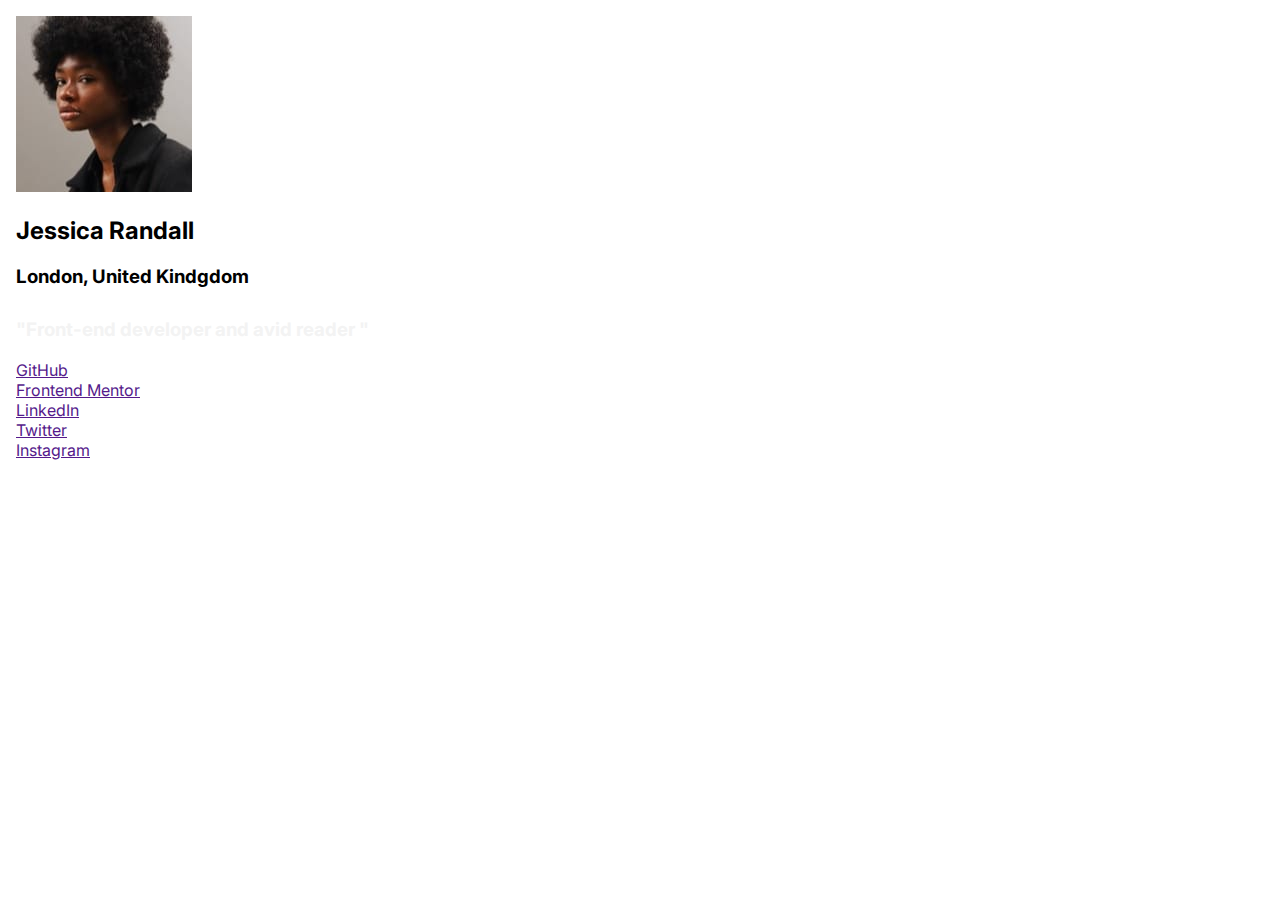
<file: index.html>
<!DOCTYPE html>
<html lang="en">
  <head>
    <meta charset="UTF-8" />
    <meta name="viewport" content="width=device-width, initial-scale=1.0" />
    <title>Document</title>
    <link rel="stylesheet" href="style.css" />
    <link rel="preconnect" href="https://fonts.googleapis.com" />
    <link rel="preconnect" href="https://fonts.gstatic.com" crossorigin />
    <link
      href="https://fonts.googleapis.com/css2?family=Inter:wght@100..900&family=Poppins:ital,wght@0,100;0,200;0,300;0,400;0,500;0,600;0,700;0,800;0,900;1,100;1,200;1,300;1,400;1,500;1,600;1,700;1,800;1,900&display=swap"
      rel="stylesheet"
    />
  </head>
  <body>
    <div class="card">
      <img
        src="/social-links-profile-main/assets/images/avatar-jessica.jpeg"
        alt=""
      />
      <h2>Jessica Randall</h2>
      <h3>London, United Kindgdom</h3>
      <h3 style="color: #f3f3f3; margin-top: 30px">
        "Front-end developer and avid reader "
      </h3>

      <a href=""><div class="button">GitHub</div></a>
      <a href=""><div class="button">Frontend Mentor</div></a>
      <a href=""><div class="button">LinkedIn</div></a>
      <a href=""><div class="button">Twitter</div></a>
      <a href=""><div class="button">Instagram</div></a>
    </div>
    <script>
      document.querySelectorAll("nav a").forEach((link) => {
        link.addEventListener("click", function () {
          document.querySelectorAll("nav a").forEach((navLink) => {
            navLink.classList.remove("active");
          });
          this.classList.add("active");
        });
      });
    </script>
  </body>
</html>
</file>
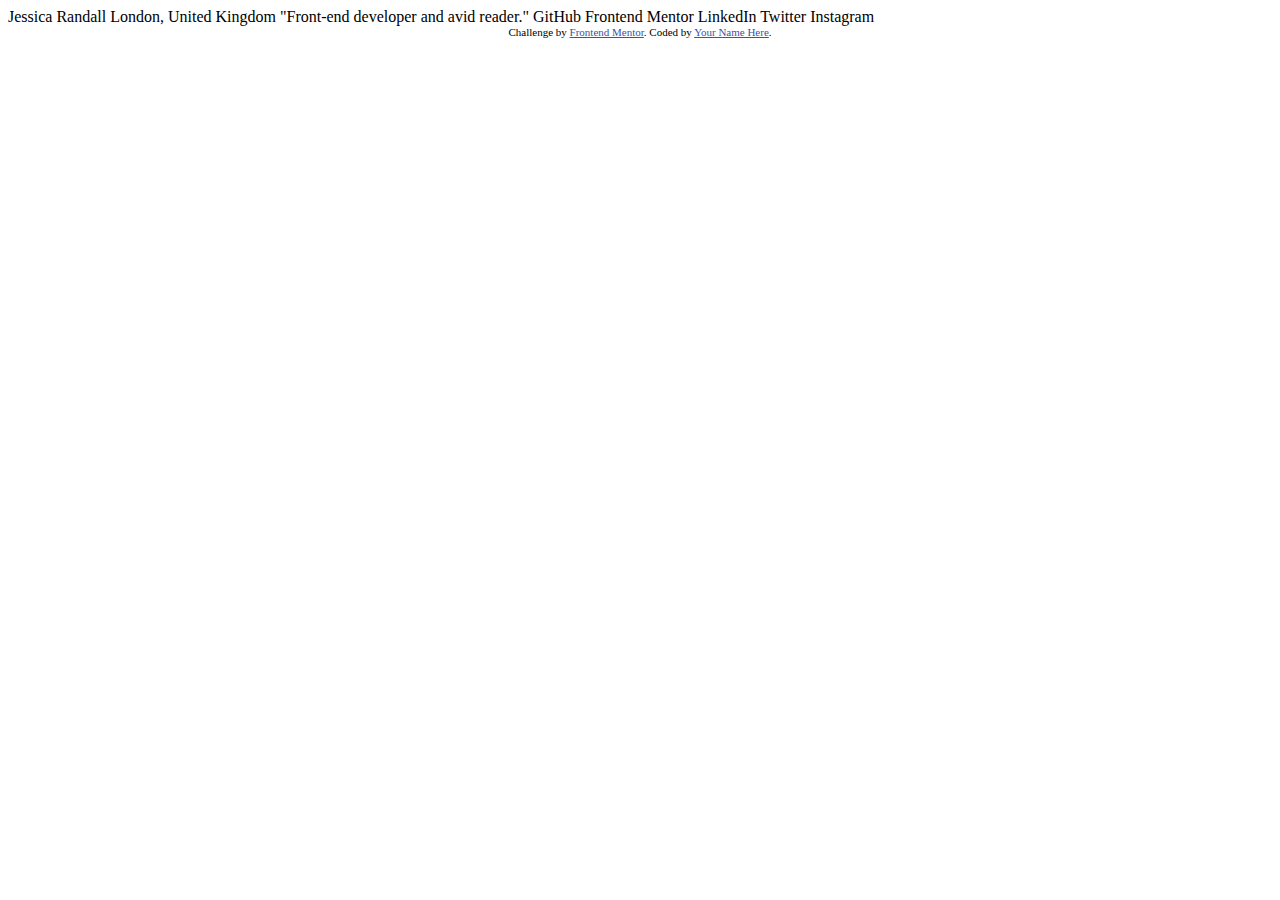
<file: social-links-profile-main/index.html>
<!DOCTYPE html>
<html lang="en">
<head>
  <meta charset="UTF-8">
  <meta name="viewport" content="width=device-width, initial-scale=1.0"> <!-- displays site properly based on user's device -->

  <link rel="icon" type="image/png" sizes="32x32" href="./assets/images/favicon-32x32.png">
  
  <title>Frontend Mentor | Social links profile</title>

  <!-- Feel free to remove these styles or customise in your own stylesheet 👍 -->
  <style>
    .attribution { font-size: 11px; text-align: center; }
    .attribution a { color: hsl(228, 45%, 44%); }
  </style>
</head>
<body>

  Jessica Randall
  London, United Kingdom
  "Front-end developer and avid reader."

  GitHub
  Frontend Mentor
  LinkedIn
  Twitter
  Instagram
  
  <div class="attribution">
    Challenge by <a href="https://www.frontendmentor.io?ref=challenge" target="_blank">Frontend Mentor</a>. 
    Coded by <a href="#">Your Name Here</a>.
  </div>
</body>
</html>
</file>
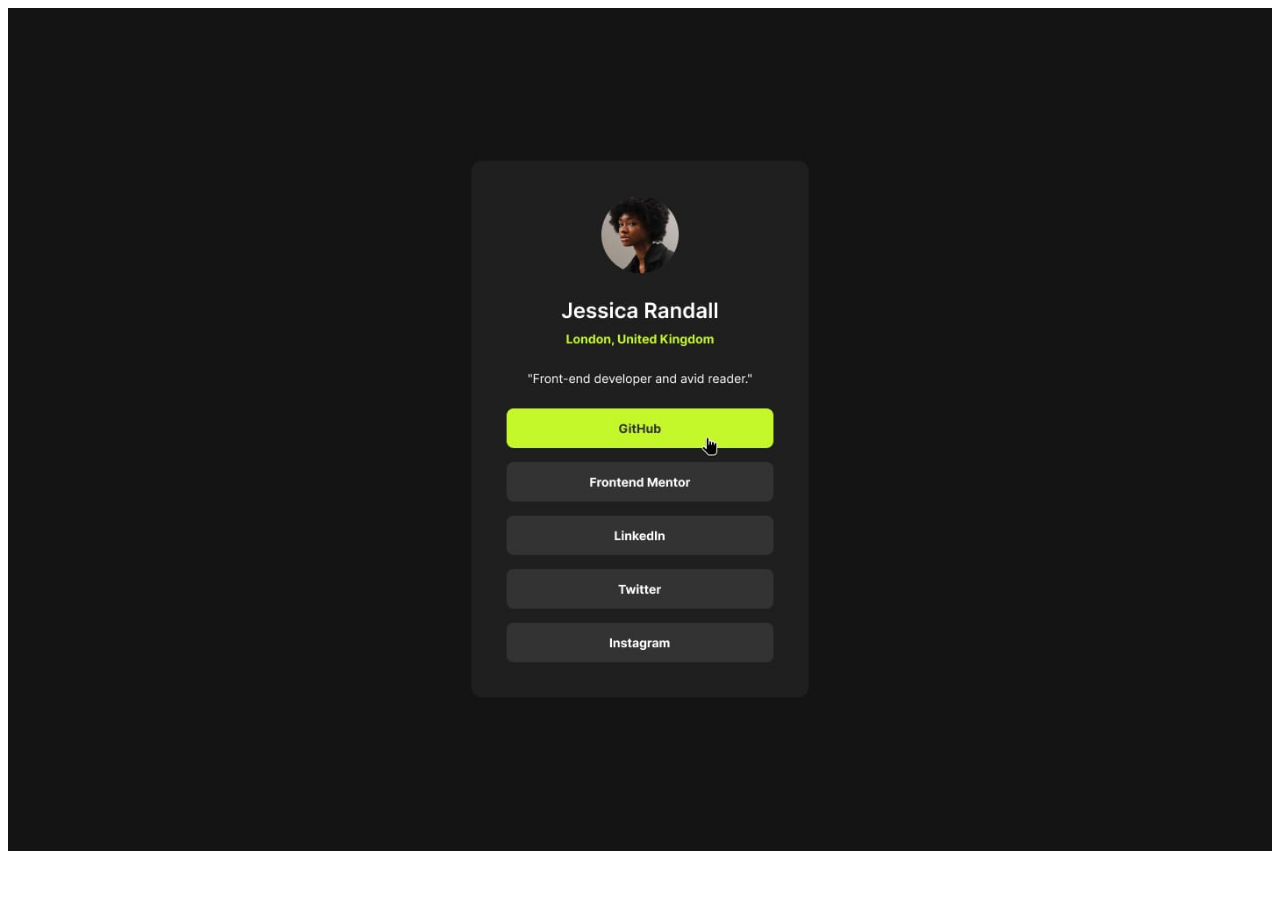
<file: design.html>
<!DOCTYPE html>
<html lang="en">
<head>
    <meta charset="UTF-8">
    <meta name="viewport" content="width=device-width, initial-scale=1.0">
    <title>Document</title>
    
</head>
<body>
    <img width="100%" src="/social-links-profile-main/design/active-states.jpg" alt="sdb">
</body>
</html>
</file>
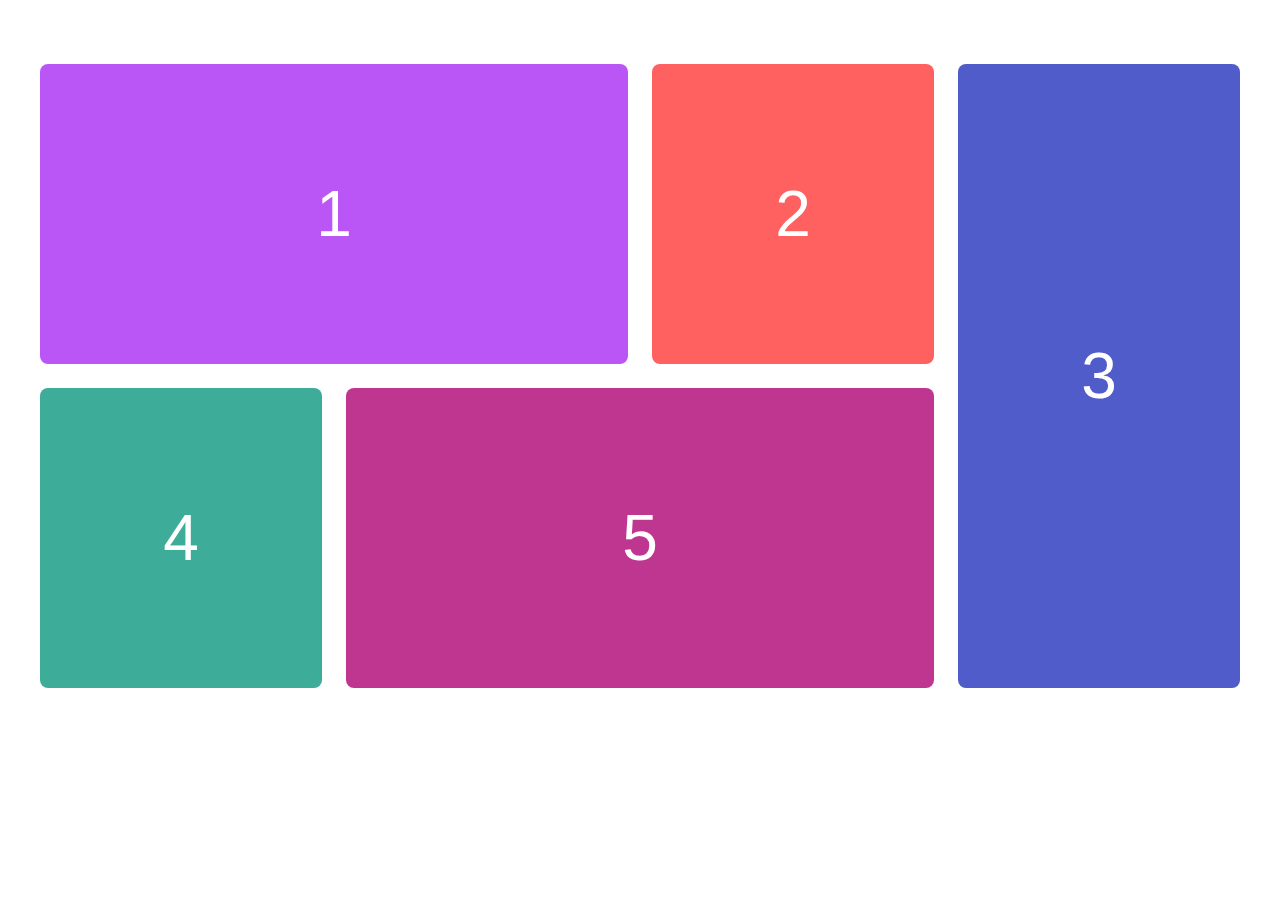
<file: index2.html>
<!DOCTYPE html>
<html lang="en">
<head>
    <meta charset="UTF-8">
    <meta name="viewport" content="width=device-width, initial-scale=1.0">
    <link rel="stylesheet" href="style.css">
    <title>Document</title>
</head>
<body>
    <div class="box-container">
    <div class="box box-1">1</div>
    <div class="box box-2">2</div>
    <div class="box box-3">3</div>
    <div class="box box-4">4</div>
    <div class="box box-5">5</div>
</div>
    
</body>
</html>
</file>
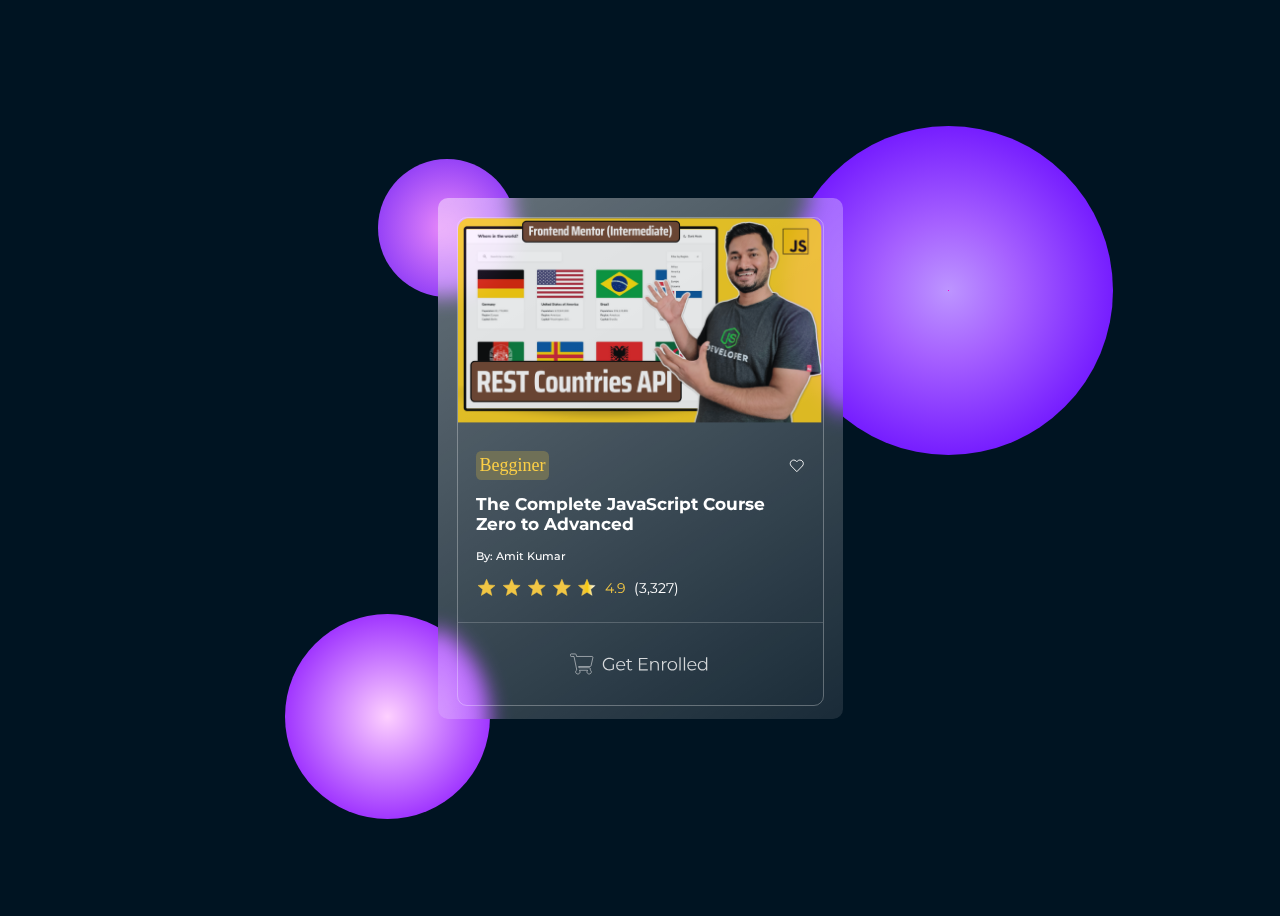
<file: index3.html>
<!DOCTYPE html>
<html lang="en">
  <head>
    <meta charset="UTF-8" />
    <meta name="viewport" content="width=device-width, initial-scale=1.0" />
    <title>Document</title>
    <link rel="stylesheet" href="style2.css" />
    <link rel="preconnect" href="https://fonts.googleapis.com" />
    <link rel="preconnect" href="https://fonts.gstatic.com" crossorigin />
    <link
      href="https://fonts.googleapis.com/css2?family=Inter:slnt,wght@-1,100..900&family=Montserrat:ital,wght@0,100..900;1,100..900&family=Poppins:wght@700&display=swap"
      rel="stylesheet"
    />
  </head>
  <body>
    <main>
        <div class="container">
            <div class="circle circle-1"></div>
            <div class="circle circle-2"></div>
            <div class="circle circle-3"></div>
            <div class="card">
              <div class="card-content">
                <img src="./glass-image.png" alt="" />
                <div class="card-text">
                <div class="tag">
                  <div>Begginer</div>
                  <img class="svg" src="./heart_icon.svg" alt="herat-icon" />
                </div>
                <div class="subtitle">
                  The Complete JavaScript Course Zero to Advanced
                </div>
                <p>By: Amit Kumar</p>
                <div class="star-rating">
                  <img src="./Star Rating.svg" alt="Star Rating.svg">
                  <span class="star-value">4.9</span>
                  <span>(3,327)</span>
                </div>
              </div>
              <button class="car-button"><img src="./get enrolled.svg" alt=""></button>
              
              </div>
            </div>
          </div>
    </main>
  </body>
</html>
</file>
<file: style.css>
body{
    /* background-color: #141414; */
    font-family: "Inter", sans-serif;
    margin: 1rem;
}
/* 
.card{
    width: 400px;
    height: 636px;
    background-color: #1B1B1B;
    position: absolute;
    margin: auto;
    inset: 0;
    border-radius: 16px;
}

img{
    border-radius: 102px;
    margin-left: 150px ;
    margin-top: 50px;
    height: 89px;
    width: 89px;
}

h2{margin-top: 30px;
    text-align: center;
    font-weight:700;
    color: #F3F3F3;
    
}
h3{margin-top: -10px;
    text-align: center;
    font-weight:600;
    color: #8BAD23;
    
}
h4{
    margin-top: 30px;
    color: #F3F3F3;
    text-align: center;
    font-size: 4;
    
}
.button{
    display: flex;
    justify-content: center;
    align-items: center;
    width:315px;margin-left: 40px;
    margin-top: 16px;
    height: 47px;
    background-color: #333333;
    color: #F3F3F3;;
    font-weight: bold;
    border-radius: 10px;
    text-align: center;
    padding: auto;
    text-decoration: none;
    
}

.button:hover {
    background-color: burlywood;
}
a{
    text-decoration: none;
}

*{
    box-sizing: border-box;
} */
.box-container{
   margin-inline: 2rem;
   display: grid;
   gap: 1.5rem;
   padding-block: 3rem;
   margin-inline: auto;
    
}

.box{
/* max-width: 200px; */
min-height: 200px;
color: white;
font-family: sans-serif;
font-size: 4rem;
display: flex;
justify-content: center;
align-items: center;
border-radius: 8px;

;
}
.box-1{
    background-color: #BA56F6;
}
.box-2{
    background-color: #FF6161;
}
.box-3{
    background-color: #505CCA;
}
.box-4{
    background-color: #3DAD99;
}
.box-5{
    background-color: #BE3690;
}
.box{
    min-height: 300px;
}

@media (min-width : 600px){
    .box-container{
        grid-template-columns: 1fr 1fr;
    }
    

.box-1{
    /* grid-column-end:3 ; */
    grid-column-start:span 2 ;

}

.box-3{
    grid-row-start: span 2;
    /* grid-row-end:4 ; 
    grid-row-start:2 ;
    grid-column-start: 2;
    grid-column-end: 3; */


}
.box-5{
    grid-column: span 2;
}

}

@media(min-width: 1000px){
    .box-container{
        grid-template-columns: 1fr 1fr 1fr 1fr;
        max-width: 1200px;
    }
 .box-1{
    grid-column-start: span 2;
 }   
}
</file>
<file: style2.css>
*{

    box-sizing: border-box;
}


main{
    overflow: hidden;
    display: flex;
    justify-content: center;
    align-items: center;
    height: 100vh;

}

body{

    background-color: #001422;
    color: white;
    
   
}

.circle{
    width: 138px;
height: 138px;
border-radius: 100%;
background-color: rgba(117, 38, 245, 1);
position: relative;
}

.circle-1{
    
    top: -230px;
    left: 74px;
width: 138px;
height: 138px;
background-image: radial-gradient(
    69.62% 69.62% at 50% 50%,
    #ea8bfa 0%,
    #7526f5 100%
  );

}

.circle-2{
    background-image: radial-gradient(
    63.76% 63.76% at 50% 50%,
    #ff00c7 0%,
    #bd95ff 0.01%,
    #a661ff 32.29%,
    #6100ff 98.59%
  );
  width: 329px;
  height: 329px;
  
  top: -168px;
  right: -342px;
}

.circle-3{
    background-image: radial-gradient(
        67.47% 67.47% at 50% 50%,
        #fed0ff 0%,
        #7f00ff 100%
      );
      width: 205px;
      height: 205px;
      
    bottom: -258px;
    left: -486px;
}

.card{
    position: absolute;
   max-width: 405px;
    max-height: 521px;
    background-image: linear-gradient(
    148deg,
    rgba(255, 255, 255, 0.4) 0%,
    rgba(255, 255, 255, 0.1) 100%

  );
  backdrop-filter: blur(10px);
  border-radius: 10px;
  padding: 19px;
}

.container{
    display: flex;
    justify-content: center;
    align-items: center;
    height: 100vh;
}

.card-content{
    border: 1px solid rgba(255, 255, 255, 0.3);
    min-height: 100%;
    border-radius: 10px;
}

.card-content img{
    max-width: 100%;
}


.tag{
    display: flex;
    align-items: center;
    justify-content: space-between;
    /* padding-inline: 16px; */
    width: 100%;
    
}

.svg{
    height: 14px;
    width: 16px;
}

.card-text{
    padding-inline: 16px;
    padding: 24px 18px;
}

.tag div{
    font-size: 18px;
    color: rgb(252,207,70);
    background-color: rgb(111,112,87);
    padding: 4px ;
    border-radius: 5.21px;
}

.subtitle{
    color: inherit;
    font-family: "montserrat";
  font-weight: 700;
  font-style: normal;
  font-size: 17px;
  /* padding-inline: 16px; */
  margin-top: 14px;
  
}

.card-content p{
    font-size: 11px;
    /* line-height: 11px; */
    font-family: "montserrat";
    font-weight: 500;
    /* padding-inline: 16px; */
    margin-top: 15px;
}

.star-rating{
display: flex;
align-items: center;
font-weight: 400;
font-family: "montserrat";
font-size: 14px;
margin-top: 15px;


}

.star-value{
margin-inline: 8px;
    color: rgba(241, 198, 68, 1);
}

.car-button{
    background-color: transparent;
    border: none;
    color: inherit;
    width: 100%;
    display: flex;
    justify-content: center;
    align-items: center;
    padding-block: 30px;
    border-top: 1px solid rgba(255, 255, 255, 0.24);
    opacity: 0.8;
}

.car-button:hover{
    opacity: 1;
    cursor: pointer;
}
</file>
